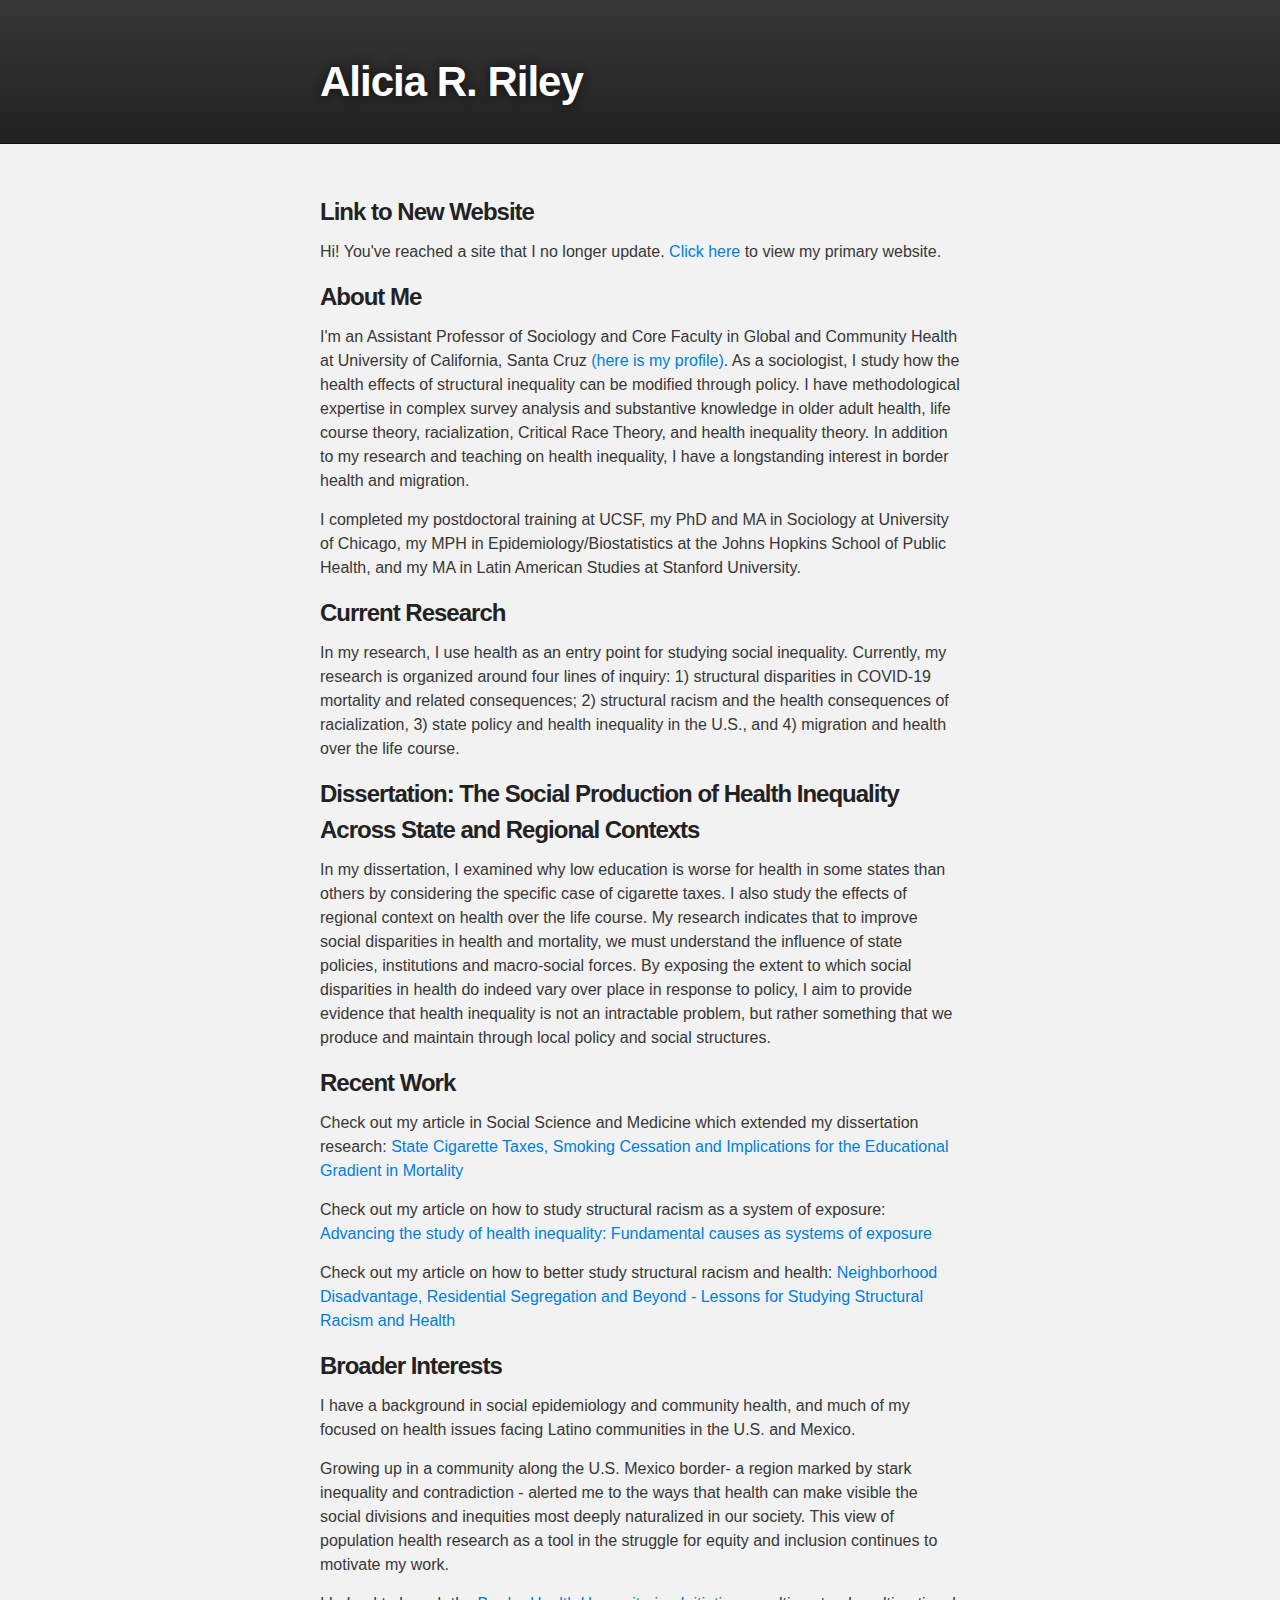
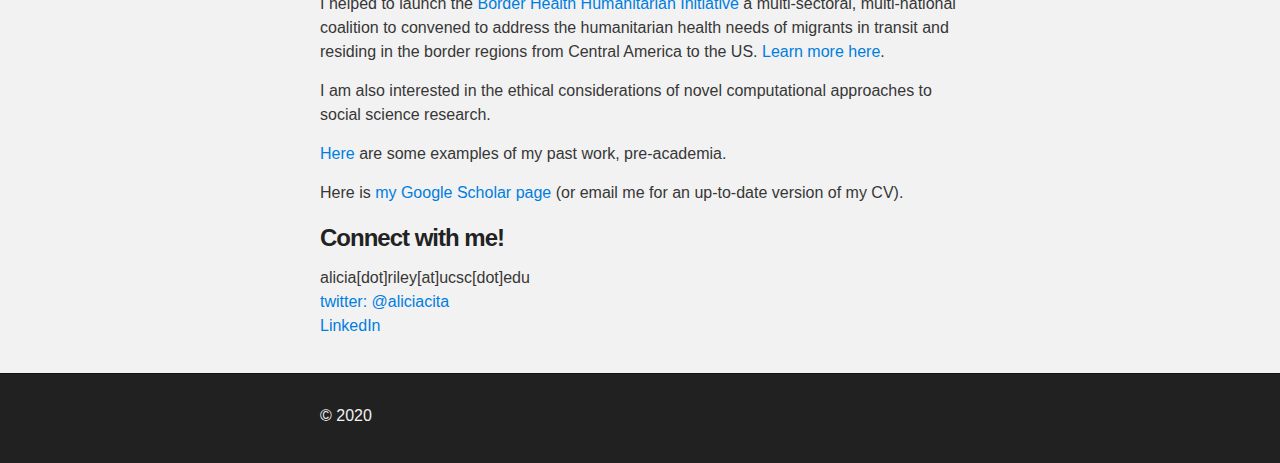
<file: index.html>
<!DOCTYPE html>
<html>

  <head>
    <meta charset='utf-8'>
    <meta http-equiv="X-UA-Compatible" content="chrome=1">
    <meta name="description" content="Aliciarr.GitHub.io : Alicia R Riley">

    <link rel="stylesheet" type="text/css" media="screen" href="stylesheets/stylesheet.css">

    <title>Aliciarr.GitHub.io</title>
  </head>

  <body>

    <!-- HEADER -->
    <div id="header_wrap" class="outer">
        <header class="inner">
          <h1 id="project_title">Alicia R. Riley</h1>

        </header>
    </div>

    <!-- MAIN CONTENT -->
    <div id="main_content_wrap" class="outer">
      <section id="main_content" class="inner">
        <h3>
<a id="link-to-new-website" class="anchor" href="#link-to-new-website" aria-hidden="true"><span class="octicon octicon-link"></span></a>Link to New Website</h3>

<p>Hi! You've reached a site that I no longer update. <a href="https://aliciariley.sites.ucsc.edu">Click here</a> to view my primary website.</p>
<h3>
<a id="about-me" class="anchor" href="#about-me" aria-hidden="true"><span class="octicon octicon-link"></span></a>About Me</h3>

<p>I'm an Assistant Professor of Sociology and Core Faculty in Global and Community Health at University of California, Santa Cruz<a href="https://sociology.ucsc.edu/about/directory-faculty.php?uid=ariley3"> (here is my profile)</a>. As a sociologist, I study how the health effects of structural inequality can be modified through policy. I have methodological expertise in complex survey analysis and substantive knowledge in older adult health, life course theory, racialization, Critical Race Theory, and health inequality theory. In addition to my research and teaching on health inequality, I have a longstanding interest in border health and migration.</p>                                             

<p>I completed my postdoctoral training at UCSF, my PhD and MA in Sociology at University of Chicago, my MPH in Epidemiology/Biostatistics at the Johns Hopkins School of Public Health, and my MA in Latin American Studies at Stanford University.</p>
<h3>
<a id="current-research" class="anchor" href="#current-research" aria-hidden="true"><span class="octicon octicon-link"></span></a>Current Research</h3>
<p>
In my research, I use health as an entry point for studying social inequality. Currently, my research is organized around four lines of inquiry: 1) structural disparities in COVID-19 mortality and related consequences; 2) structural racism and the health consequences of racialization, 3) state policy and health inequality in the U.S., and 4) migration and health over the life course.</p>                                             
<h3>
<a id="Dissertation: The Social Production of Health Inequality Across State and Regional Contexts" class="anchor" href="#current-projects" aria-hidden="true"><span class="octicon octicon-link"></span></a>Dissertation: The Social Production of Health Inequality Across State and Regional Contexts</h3>
<p>
In my dissertation, I examined why low education is worse for health in some states than others by considering the specific case of cigarette taxes. I also study the effects of regional context on health over the life course. My research indicates that to improve social disparities in health and mortality, we must understand the influence of state policies, institutions and macro-social forces. By exposing the extent to which social disparities in health do indeed vary over place in response to policy, I aim to provide evidence that health inequality is not an intractable problem, but rather something that we produce and maintain through local policy and social structures. </p>
<h3>
<a id="recent-work" class="anchor" href="#recent-work" aria-hidden="true"><span class="octicon octicon-link"></span></a>Recent Work</h3>
<p>Check out my article in <i>Social Science and Medicine</i> which extended my dissertation research: <a href="https://www.sciencedirect.com/science/article/pii/S0277953624008529?via%3Dihub">State Cigarette Taxes, Smoking Cessation and Implications for the Educational Gradient in Mortality</a> </p>
<p>Check out my article on how to study structural racism as a system of exposure: <a href="https://doi.org/10.1016/j.ssmph.2020.100555">Advancing the study of health inequality: Fundamental causes as systems of exposure</a> </p>
<p>Check out my article on how to better study structural racism and health: <a href="http://rdcu.be/tbxk">Neighborhood Disadvantage, Residential Segregation and Beyond - Lessons for Studying Structural Racism and Health</a> </p>

<h3>
<a id="broader-interests" class="anchor" href="#broader-interests" aria-hidden="true"><span class="octicon octicon-link"></span></a>Broader Interests</h3>

<p>I have a background in social epidemiology and community health, and much of my focused on health issues facing Latino communities in the U.S. and Mexico.</p>
<p>Growing up in a community along the U.S. Mexico border- a region marked by stark inequality and contradiction - alerted me to the ways that health can make visible the social divisions and inequities most deeply naturalized in our society. This view of population health research as a tool in the struggle for equity and inclusion continues to motivate my work. 
<p>I helped to launch the <a href="https://www.borderhumanitarianhealth.org">Border Health Humanitarian Initiative</a> a multi-sectoral, multi-national coalition to convened to address the humanitarian health needs of migrants in transit and residing in the border regions from Central America to the US. <a href="https://globalhealthsciences.ucsf.edu/news/top-academics-join-forces-tackle-health-and-humanitarian-crisis-border">Learn more here</a>.</p> 
<p>I am also interested in the ethical considerations of novel computational approaches to social science research.</p>

<p><a href="http://ftp.arriley.com/arriley/work.html">Here</a> are some examples of my past work, pre-academia.</p>

<p>Here is <a href="https://scholar.google.com/citations?user=BQD1XlcAAAAJ&hl=en">my Google Scholar page</a> (or email me for an up-to-date version of my CV).</p>

<h3>
<a id="connect-with-me" class="anchor" href="#connect-with-me" aria-hidden="true"><span class="octicon octicon-link"></span></a>Connect with me!</h3>

<p>alicia[dot]riley[at]ucsc[dot]edu<br>
<a href="https://twitter.com/aliciacita">twitter: @aliciacita</a><br>
<a href="https://www.linkedin.com/pub/alicia-riley/20/728/681">LinkedIn</a></p>
      </section>
    </div>

    <!-- FOOTER  -->
    <div id="footer_wrap" class="outer">
      <footer class="inner">
        <p>&copy; 2020</p>
      </footer>
    </div>

    

  </body>
</html>
</file>
<file: stylesheets/stylesheet.css>
/*******************************************************************************
Slate Theme for GitHub Pages
by Jason Costello, @jsncostello
*******************************************************************************/

@import url(pygment_trac.css);

/*******************************************************************************
MeyerWeb Reset
*******************************************************************************/

html, body, div, span, applet, object, iframe,
h1, h2, h3, h4, h5, h6, p, blockquote, pre,
a, abbr, acronym, address, big, cite, code,
del, dfn, em, img, ins, kbd, q, s, samp,
small, strike, strong, sub, sup, tt, var,
b, u, i, center,
dl, dt, dd, ol, ul, li,
fieldset, form, label, legend,
table, caption, tbody, tfoot, thead, tr, th, td,
article, aside, canvas, details, embed,
figure, figcaption, footer, header, hgroup,
menu, nav, output, ruby, section, summary,
time, mark, audio, video {
  margin: 0;
  padding: 0;
  border: 0;
  font: inherit;
  vertical-align: baseline;
}

/* HTML5 display-role reset for older browsers */
article, aside, details, figcaption, figure,
footer, header, hgroup, menu, nav, section {
  display: block;
}

ol, ul {
  list-style: none;
}

table {
  border-collapse: collapse;
  border-spacing: 0;
}

/*******************************************************************************
Theme Styles
*******************************************************************************/

body {
  box-sizing: border-box;
  color:#373737;
  background: #212121;
  font-size: 16px;
  font-family: 'Myriad Pro', Calibri, Helvetica, Arial, sans-serif;
  line-height: 1.5;
  -webkit-font-smoothing: antialiased;
}

h1, h2, h3, h4, h5, h6 {
  margin: 10px 0;
  font-weight: 700;
  color:#222222;
  font-family: 'Lucida Grande', 'Calibri', Helvetica, Arial, sans-serif;
  letter-spacing: -1px;
}

h1 {
  font-size: 36px;
  font-weight: 700;
}

h2 {
  padding-bottom: 10px;
  font-size: 32px;
  background: url('../images/bg_hr.png') repeat-x bottom;
}

h3 {
  font-size: 24px;
}

h4 {
  font-size: 21px;
}

h5 {
  font-size: 18px;
}

h6 {
  font-size: 16px;
}

p {
  margin: 10px 0 15px 0;
}

footer p {
  color: #f2f2f2;
}

a {
  text-decoration: none;
  color: #007edf;
  text-shadow: none;

  transition: color 0.5s ease;
  transition: text-shadow 0.5s ease;
  -webkit-transition: color 0.5s ease;
  -webkit-transition: text-shadow 0.5s ease;
  -moz-transition: color 0.5s ease;
  -moz-transition: text-shadow 0.5s ease;
  -o-transition: color 0.5s ease;
  -o-transition: text-shadow 0.5s ease;
  -ms-transition: color 0.5s ease;
  -ms-transition: text-shadow 0.5s ease;
}

a:hover, a:focus {text-decoration: underline;}

footer a {
  color: #F2F2F2;
  text-decoration: underline;
}

em {
  font-style: italic;
}

strong {
  font-weight: bold;
}

img {
  position: relative;
  margin: 0 auto;
  max-width: 739px;
  padding: 5px;
  margin: 10px 0 10px 0;
  border: 1px solid #ebebeb;

  box-shadow: 0 0 5px #ebebeb;
  -webkit-box-shadow: 0 0 5px #ebebeb;
  -moz-box-shadow: 0 0 5px #ebebeb;
  -o-box-shadow: 0 0 5px #ebebeb;
  -ms-box-shadow: 0 0 5px #ebebeb;
}

p img {
  display: inline;
  margin: 0;
  padding: 0;
  vertical-align: middle;
  text-align: center;
  border: none;
}

pre, code {
  width: 100%;
  color: #222;
  background-color: #fff;

  font-family: Monaco, "Bitstream Vera Sans Mono", "Lucida Console", Terminal, monospace;
  font-size: 14px;

  border-radius: 2px;
  -moz-border-radius: 2px;
  -webkit-border-radius: 2px;
}

pre {
  width: 100%;
  padding: 10px;
  box-shadow: 0 0 10px rgba(0,0,0,.1);
  overflow: auto;
}

code {
  padding: 3px;
  margin: 0 3px;
  box-shadow: 0 0 10px rgba(0,0,0,.1);
}

pre code {
  display: block;
  box-shadow: none;
}

blockquote {
  color: #666;
  margin-bottom: 20px;
  padding: 0 0 0 20px;
  border-left: 3px solid #bbb;
}


ul, ol, dl {
  margin-bottom: 15px
}

ul {
  list-style-position: inside;
  list-style: disc;
  padding-left: 20px;
}

ol {
  list-style-position: inside;
  list-style: decimal;
  padding-left: 20px;
}

dl dt {
  font-weight: bold;
}

dl dd {
  padding-left: 20px;
  font-style: italic;
}

dl p {
  padding-left: 20px;
  font-style: italic;
}

hr {
  height: 1px;
  margin-bottom: 5px;
  border: none;
  background: url('../images/bg_hr.png') repeat-x center;
}

table {
  border: 1px solid #373737;
  margin-bottom: 20px;
  text-align: left;
 }

th {
  font-family: 'Lucida Grande', 'Helvetica Neue', Helvetica, Arial, sans-serif;
  padding: 10px;
  background: #373737;
  color: #fff;
 }

td {
  padding: 10px;
  border: 1px solid #373737;
 }

form {
  background: #f2f2f2;
  padding: 20px;
}

/*******************************************************************************
Full-Width Styles
*******************************************************************************/

.outer {
  width: 100%;
}

.inner {
  position: relative;
  max-width: 640px;
  padding: 20px 10px;
  margin: 0 auto;
}

#forkme_banner {
  display: block;
  position: absolute;
  top:0;
  right: 10px;
  z-index: 10;
  padding: 10px 50px 10px 10px;
  color: #fff;
  background: url('../images/blacktocat.png') #0090ff no-repeat 95% 50%;
  font-weight: 700;
  box-shadow: 0 0 10px rgba(0,0,0,.5);
  border-bottom-left-radius: 2px;
  border-bottom-right-radius: 2px;
}

#header_wrap {
  background: #212121;
  background: -moz-linear-gradient(top, #373737, #212121);
  background: -webkit-linear-gradient(top, #373737, #212121);
  background: -ms-linear-gradient(top, #373737, #212121);
  background: -o-linear-gradient(top, #373737, #212121);
  background: linear-gradient(top, #373737, #212121);
}

#header_wrap .inner {
  padding: 50px 10px 30px 10px;
}

#project_title {
  margin: 0;
  color: #fff;
  font-size: 42px;
  font-weight: 700;
  text-shadow: #111 0px 0px 10px;
}

#project_tagline {
  color: #fff;
  font-size: 24px;
  font-weight: 300;
  background: none;
  text-shadow: #111 0px 0px 10px;
}

#downloads {
  position: absolute;
  width: 210px;
  z-index: 10;
  bottom: -40px;
  right: 0;
  height: 70px;
  background: url('../images/icon_download.png') no-repeat 0% 90%;
}

.zip_download_link {
  display: block;
  float: right;
  width: 90px;
  height:70px;
  text-indent: -5000px;
  overflow: hidden;
  background: url(../images/sprite_download.png) no-repeat bottom left;
}

.tar_download_link {
  display: block;
  float: right;
  width: 90px;
  height:70px;
  text-indent: -5000px;
  overflow: hidden;
  background: url(../images/sprite_download.png) no-repeat bottom right;
  margin-left: 10px;
}

.zip_download_link:hover {
  background: url(../images/sprite_download.png) no-repeat top left;
}

.tar_download_link:hover {
  background: url(../images/sprite_download.png) no-repeat top right;
}

#main_content_wrap {
  background: #f2f2f2;
  border-top: 1px solid #111;
  border-bottom: 1px solid #111;
}

#main_content {
  padding-top: 40px;
}

#footer_wrap {
  background: #212121;
}



/*******************************************************************************
Small Device Styles
*******************************************************************************/

@media screen and (max-width: 480px) {
  body {
    font-size:14px;
  }

  #downloads {
    display: none;
  }

  .inner {
    min-width: 320px;
    max-width: 480px;
  }

  #project_title {
  font-size: 32px;
  }

  h1 {
    font-size: 28px;
  }

  h2 {
    font-size: 24px;
  }

  h3 {
    font-size: 21px;
  }

  h4 {
    font-size: 18px;
  }

  h5 {
    font-size: 14px;
  }

  h6 {
    font-size: 12px;
  }

  code, pre {
    min-width: 320px;
    max-width: 480px;
    font-size: 11px;
  }

}
</file>
